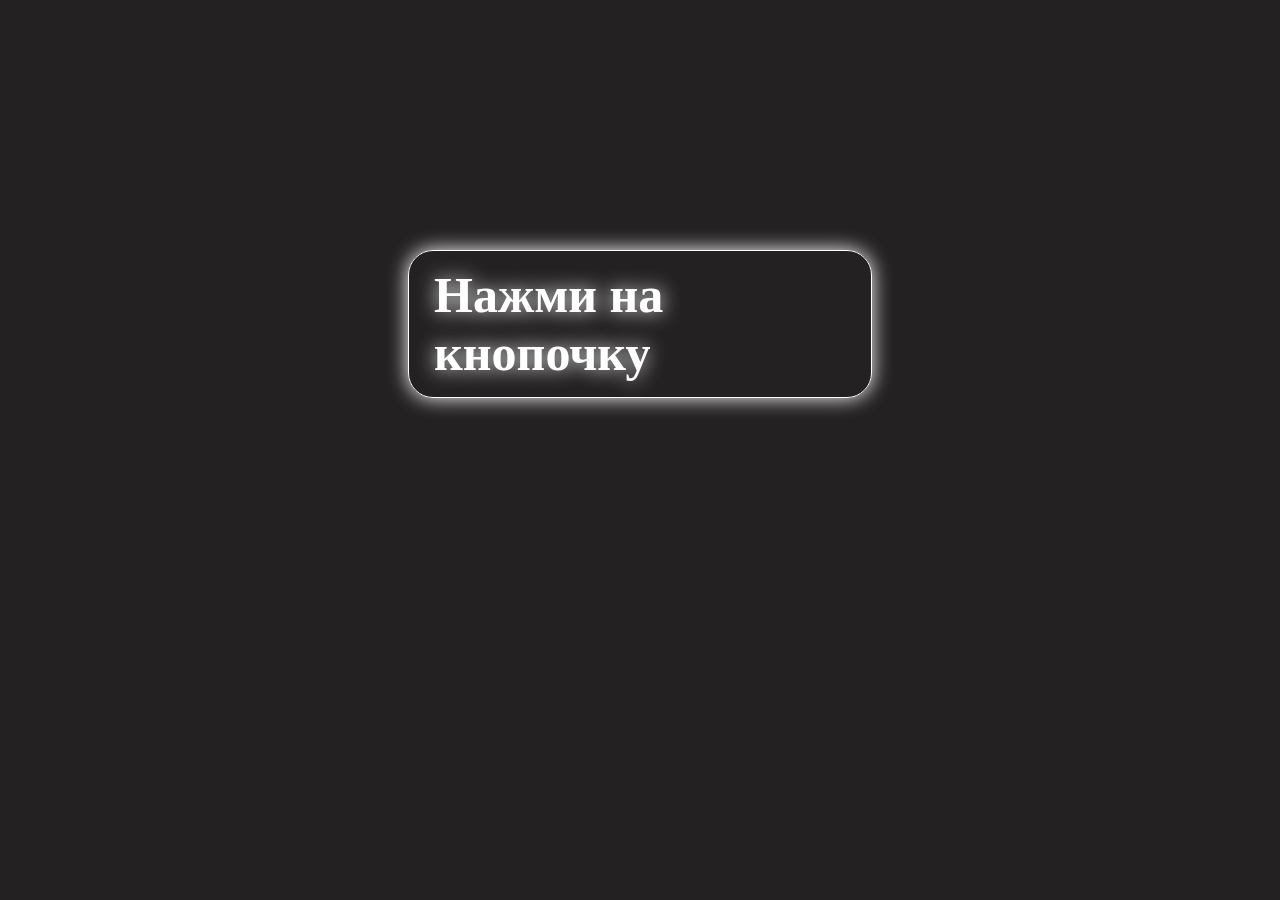
<file: index.html>
<!DOCTYPE html>
<html lang="en">
<head>
    <meta charset="UTF-8">
    <meta name="viewport" content="width=device-width, initial-scale=1.0">
    <link rel="stylesheet" href="style.css">
    <title>Happy Birthday</title>
</head>
<body>
    
   <a href="dr.html">Нажми на кнопочку</a>
   

    
    
</body>
</html>
</file>
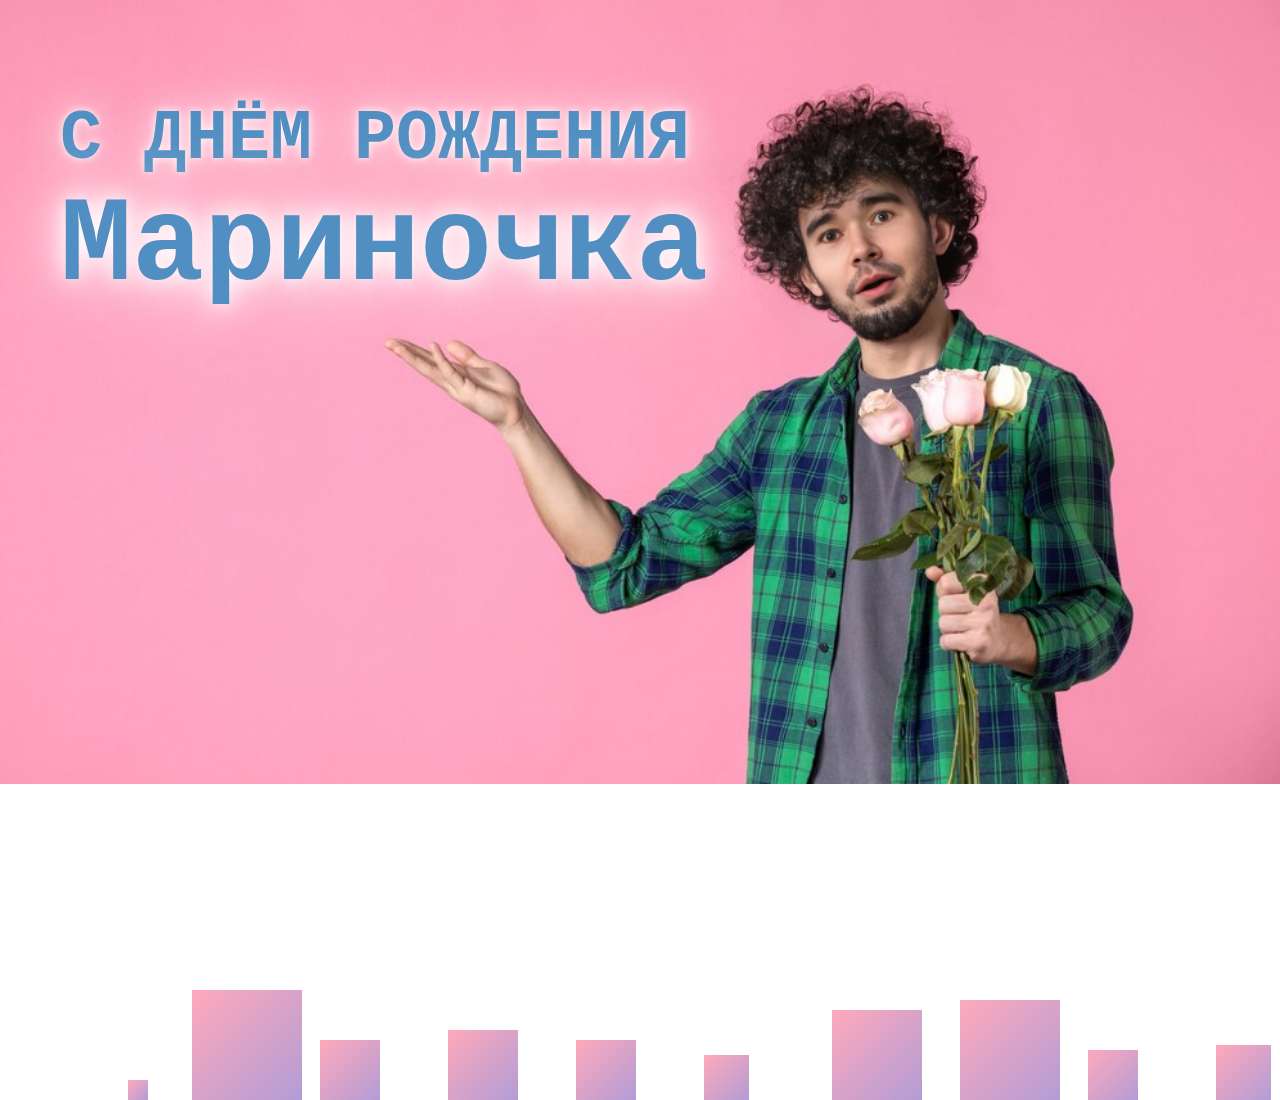
<file: dr.html>
<!DOCTYPE html>
<html lang="en">
<head>
    <meta charset="UTF-8">
    <link rel="stylesheet" href="styles.css">
    <meta name="viewport" content="width=device-width, initial-scale=1.0">
    <title>Happy Birthday</title>
</head>

<body>
    
<div class="div">
   
    <h1 >С ДНЁМ РОЖДЕНИЯ <br><span> Мариночка</span></h1>
</div>
  <ul class="floating-boxes">
    <li></li>
    <li></li>
    <li></li>
    <li></li>
    <li></li>
    <li></li>
    <li></li>
    <li></li>
    <li></li>
    <li></li>
  </ul>
  <audio src="imge.file/dr.mp3" autoplay ></audio>
</body>

</html>
</file>
<file: style.css>
body {
    background-color: rgb(35, 33, 33);
}
button:hover {
background-color: rgb(19, 141, 248);
}
body a {
    display: flex;
    justify-content: center;
    align-items: center;
    margin-top: 250px;

}

a {
    text-decoration: none;
    color: white;
    font-size: 50px;
    font-weight: 900;
    border: 1px solid#fff;
    padding: 15px 25px;
    margin-left: 400px;
    margin-right: 400px;
    text-shadow: 0 0  20px white ;
    border-radius: 25px;
box-shadow: 0 0 20px white;
}
a:hover {
    text-shadow: 0 0  30px white, 0 0 50px white,0 0 70px white ;
    box-shadow: 0 0 30px white, 0 0 50px white,0 0 70px white;
}
</file>
<file: styles.css>
* {
    
font-family: 'Courier New', Courier, monospace;
}
audio {
    margin-left: 100px;
    margin-top: 100px;
}
body {
    background-image: url(imge.file/undefined_image\ \(2\).png);
    background-position: center;
    background-repeat: no-repeat;
    background-size:cover;
  padding-bottom: 400px;
}
.div h1 {
    padding-top: 100px;
    font-size: 70px;
    color: rgb(81, 143, 194);
    text-shadow: 0 0 10px rgb(255, 255, 255),  0 0 40px white;
margin-left: 60px;

}
.div span {
    font-size: 120px;
    text-shadow: 0 0 20px rgb(255, 255, 255),  0 0 40px rgb(255, 255, 255), 0 0 90px white;
}

/* Reset CSS */
*,
*::before,
*::after {
  margin: 0;
  padding: 0;
  box-sizing: border-box;
}

/* Utility Components */
html {
  font-size: 62.5%;
}

body {
 
  position: relative;
  overflow: hidden;
}

/* Main Styling */

/* The Floating Boxes Container */
ul.floating-boxes {
  position: absolute;
  top: 0;
  left: 0;
  width: 100%;
}
/* The Boxes */
ul.floating-boxes li {
  position: absolute;
  list-style: none;
  height: 2rem;
  width: 2rem;
  background-image: linear-gradient(
    135deg,
    rgba(255, 64, 105, 0.45),
    hsla(263, 64%, 39%, 0.45)
  );
  bottom: -110rem;
  animation: floatingbox 5s linear infinite;
}
ul.floating-boxes li:nth-child(1) {
  left: 25%;
  height: 6rem;
  width: 6rem;
  animation-delay: 1s;
  animation-duration: 15s;
}
ul.floating-boxes li:nth-child(2) {
  left: 10%;
  height: 2rem;
  width: 2rem;
  animation-delay: 4s;
  animation-duration: 15s;
}
ul.floating-boxes li:nth-child(3) {
  left: 65%;
  height: 9rem;
  width: 9rem;
  animation-delay: 7s;
  animation-duration: 10s;
}
ul.floating-boxes li:nth-child(4) {
  left: 45%;
  height: 6rem;
  width: 6rem;
  animation-delay: 7s;
  animation-duration: 20s;
}
ul.floating-boxes li:nth-child(5) {
  left: 55%;
  height: 4.5rem;
  width: 4.5rem;
  animation-delay: 10s;
  animation-duration: 18s;
}
ul.floating-boxes li:nth-child(6) {
  left: 35%;
  height: 7rem;
  width: 7rem;
  animation-delay: 10s;
  animation-duration: 22s;
}
ul.floating-boxes li:nth-child(7) {
  left: 15%;
  height: 11rem;
  width: 11rem;
  animation-delay: 11s;
  animation-duration: 7s;
}
ul.floating-boxes li:nth-child(8) {
  left: 75%;
  height: 10rem;
  width: 10rem;
  animation-delay: 11s;
  animation-duration: 9s;
}
ul.floating-boxes li:nth-child(9) {
  left: 85%;
  height: 5rem;
  width: 5rem;
  animation-delay: 12s;
  animation-duration: 4s;
}
ul.floating-boxes li:nth-child(10) {
  left: 95%;
  height: 5.5rem;
  width: 5.5rem;
  animation-delay: 13s;
  animation-duration: 25s;
}

@keyframes floatingbox {
  0% {
    transform: translateY(0) rotate(0);
    opacity: 0;
    border-radius: 0;
  }
  100% {
    transform: translateY(-110rem) rotate(1080deg);
    opacity: 1;
    border-radius: 50%;
  }
}
</file>
